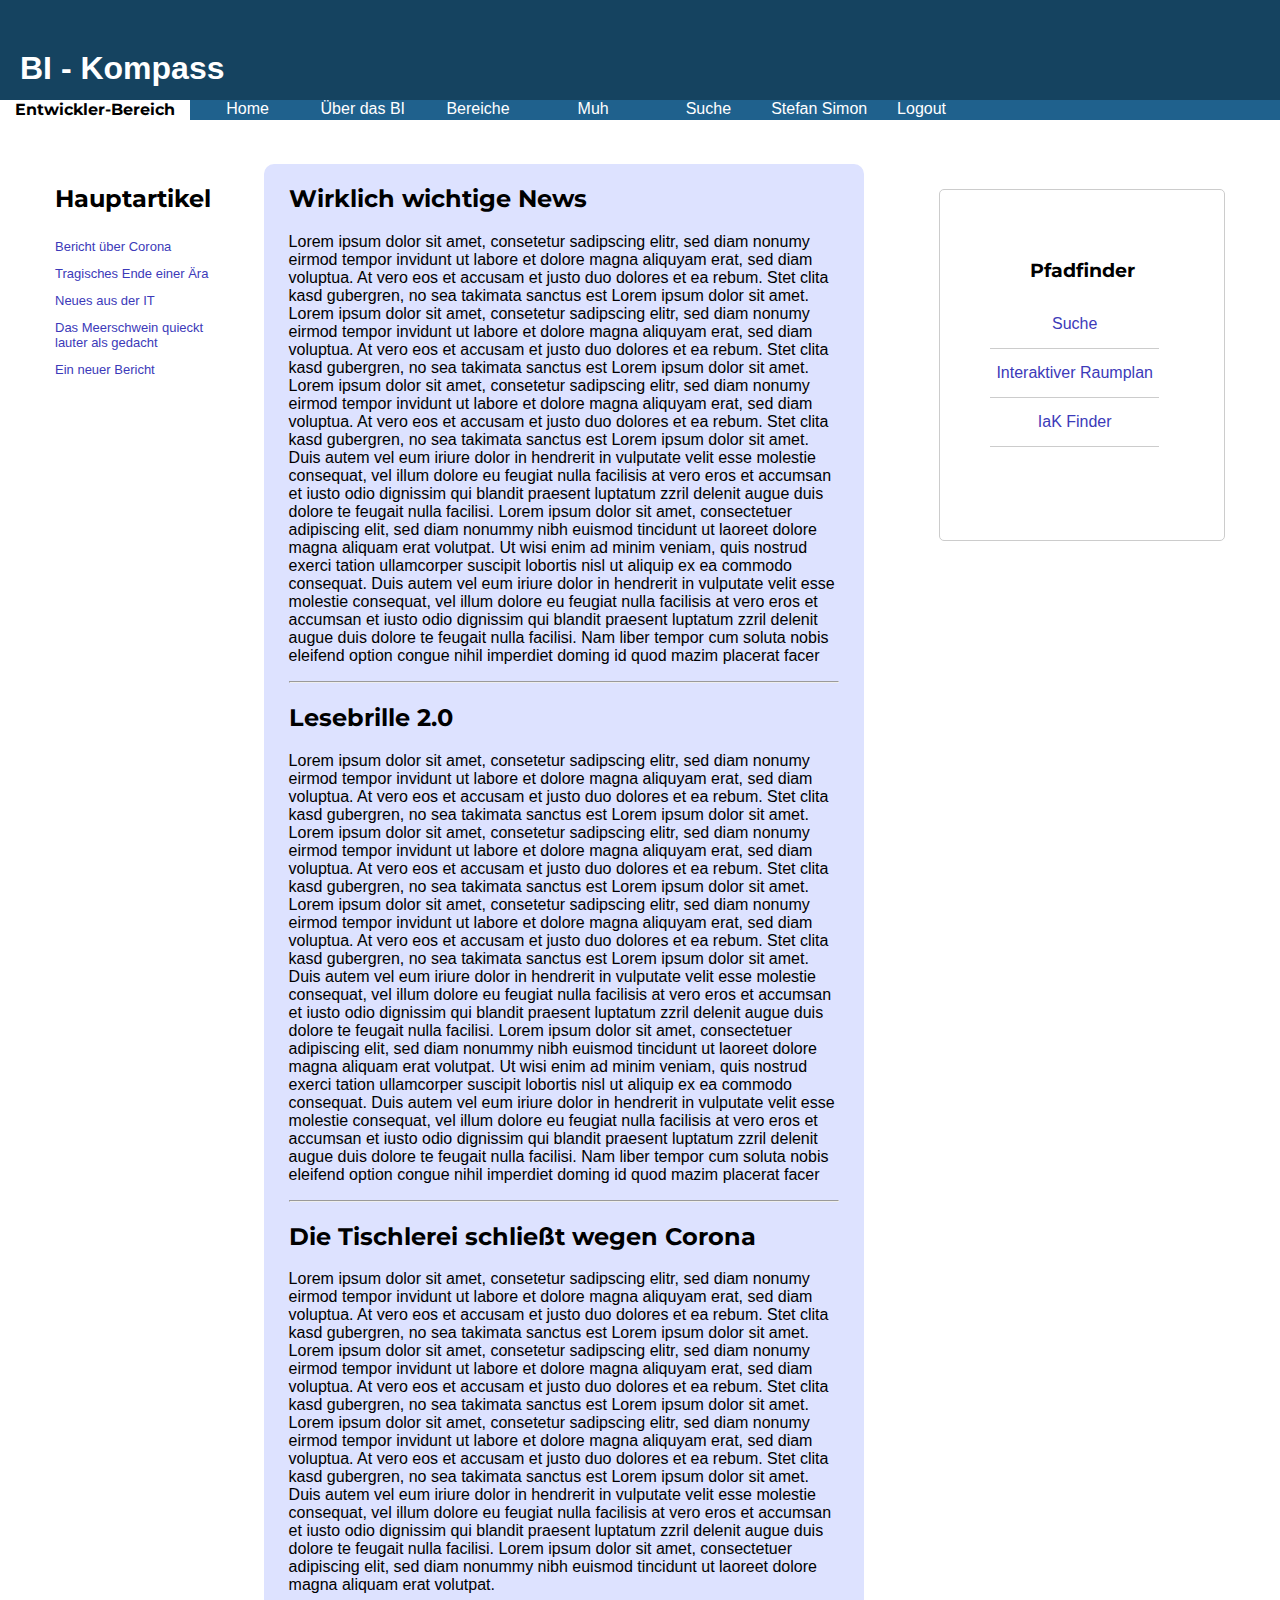
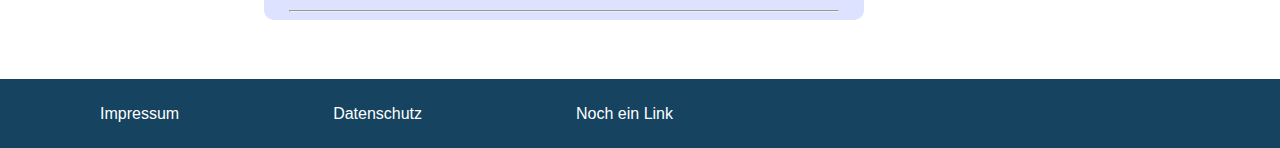
<file: index.html>
<!DOCTYPE html>
<html lang="de">
<head>
    <meta charset="UTF-8">
    <meta name="viewport" content="width=device-width, initial-scale=1.0">
    <link href="https://fonts.googleapis.com/css2?family=Montserrat:wght@300&family=Open+Sans&display=swap" rel="stylesheet">
    <link rel="stylesheet" href="style.css">
    <link rel="stylesheet" href="interior-style.css">
    <title>BI - Kompass</title>
</head>
<body>

    <div id="head">
        <a href="#">BI - Kompass</a>
    </div>
    <div id="nav">
        <div id="bi-main-menu">
            <span class="current-link">Entwickler-Bereich</span>
            <a href="#">Home</a>
            <a href="#">Über das BI</a>
            <a href="#">Bereiche</a>
            <a href="#">Muh</a>
            <a href="#">Suche</a>
        </div>
        <div id="bi-login-logout">
            <a href="#">Stefan Simon</a>
            <a href="#">Logout</a>
        </div>
        
    </div>

    <div class="container-flex">
        <div id="dev-page-links">
            <h2>Hauptartikel</h2>
            <ul class="bi-menu bi-articles">
                <li><a href="#">Bericht über Corona</a></li>
                <li><a href="#">Tragisches Ende einer Ära</a></li>
                <li><a href="#">Neues aus der IT</a></li>
                <li><a href="#">Das Meerschwein quieckt lauter als gedacht</a></li>
                <li><a href="#">Ein neuer Bericht</a></li>
            </ul>
        </div>

        <div class="content-container">
            <div class="bi-kompass-content-container">
                <h2>Wirklich wichtige News</h2>
                <p>
                    Lorem ipsum dolor sit amet, consetetur sadipscing elitr, sed diam nonumy eirmod tempor invidunt ut labore et dolore magna aliquyam erat, sed diam voluptua. At vero eos et accusam et justo duo dolores et ea rebum. Stet clita kasd gubergren, no sea takimata sanctus est Lorem ipsum dolor sit amet. Lorem ipsum dolor sit amet, consetetur sadipscing elitr, sed diam nonumy eirmod tempor invidunt ut labore et dolore magna aliquyam erat, sed diam voluptua. At vero eos et accusam et justo duo dolores et ea rebum. Stet clita kasd gubergren, no sea takimata sanctus est Lorem ipsum dolor sit amet. Lorem ipsum dolor sit amet, consetetur sadipscing elitr, sed diam nonumy eirmod tempor invidunt ut labore et dolore magna aliquyam erat, sed diam voluptua. At vero eos et accusam et justo duo dolores et ea rebum. Stet clita kasd gubergren, no sea takimata sanctus est Lorem ipsum dolor sit amet.   

Duis autem vel eum iriure dolor in hendrerit in vulputate velit esse molestie consequat, vel illum dolore eu feugiat nulla facilisis at vero eros et accumsan et iusto odio dignissim qui blandit praesent luptatum zzril delenit augue duis dolore te feugait nulla facilisi. Lorem ipsum dolor sit amet, consectetuer adipiscing elit, sed diam nonummy nibh euismod tincidunt ut laoreet dolore magna aliquam erat volutpat.   

Ut wisi enim ad minim veniam, quis nostrud exerci tation ullamcorper suscipit lobortis nisl ut aliquip ex ea commodo consequat. Duis autem vel eum iriure dolor in hendrerit in vulputate velit esse molestie consequat, vel illum dolore eu feugiat nulla facilisis at vero eros et accumsan et iusto odio dignissim qui blandit praesent luptatum zzril delenit augue duis dolore te feugait nulla facilisi.   

Nam liber tempor cum soluta nobis eleifend option congue nihil imperdiet doming id quod mazim placerat facer
                </p>
                <hr>
            </div>
            <div class="bi-kompass-content-container">
                <h2>Lesebrille 2.0</h2>
                <p>
                    Lorem ipsum dolor sit amet, consetetur sadipscing elitr, sed diam nonumy eirmod tempor invidunt ut labore et dolore magna aliquyam erat, sed diam voluptua. At vero eos et accusam et justo duo dolores et ea rebum. Stet clita kasd gubergren, no sea takimata sanctus est Lorem ipsum dolor sit amet. Lorem ipsum dolor sit amet, consetetur sadipscing elitr, sed diam nonumy eirmod tempor invidunt ut labore et dolore magna aliquyam erat, sed diam voluptua. At vero eos et accusam et justo duo dolores et ea rebum. Stet clita kasd gubergren, no sea takimata sanctus est Lorem ipsum dolor sit amet. Lorem ipsum dolor sit amet, consetetur sadipscing elitr, sed diam nonumy eirmod tempor invidunt ut labore et dolore magna aliquyam erat, sed diam voluptua. At vero eos et accusam et justo duo dolores et ea rebum. Stet clita kasd gubergren, no sea takimata sanctus est Lorem ipsum dolor sit amet.   

Duis autem vel eum iriure dolor in hendrerit in vulputate velit esse molestie consequat, vel illum dolore eu feugiat nulla facilisis at vero eros et accumsan et iusto odio dignissim qui blandit praesent luptatum zzril delenit augue duis dolore te feugait nulla facilisi. Lorem ipsum dolor sit amet, consectetuer adipiscing elit, sed diam nonummy nibh euismod tincidunt ut laoreet dolore magna aliquam erat volutpat.   

Ut wisi enim ad minim veniam, quis nostrud exerci tation ullamcorper suscipit lobortis nisl ut aliquip ex ea commodo consequat. Duis autem vel eum iriure dolor in hendrerit in vulputate velit esse molestie consequat, vel illum dolore eu feugiat nulla facilisis at vero eros et accumsan et iusto odio dignissim qui blandit praesent luptatum zzril delenit augue duis dolore te feugait nulla facilisi.   

Nam liber tempor cum soluta nobis eleifend option congue nihil imperdiet doming id quod mazim placerat facer
                </p>
                <hr>
            </div>
            <div class="bi-kompass-content-container">
                <h2>Die Tischlerei schließt wegen Corona</h2>
                <p>
                    Lorem ipsum dolor sit amet, consetetur sadipscing elitr, sed diam nonumy eirmod tempor invidunt ut labore et dolore magna aliquyam erat, sed diam voluptua. At vero eos et accusam et justo duo dolores et ea rebum. Stet clita kasd gubergren, no sea takimata sanctus est Lorem ipsum dolor sit amet. Lorem ipsum dolor sit amet, consetetur sadipscing elitr, sed diam nonumy eirmod tempor invidunt ut labore et dolore magna aliquyam erat, sed diam voluptua. At vero eos et accusam et justo duo dolores et ea rebum. Stet clita kasd gubergren, no sea takimata sanctus est Lorem ipsum dolor sit amet. Lorem ipsum dolor sit amet, consetetur sadipscing elitr, sed diam nonumy eirmod tempor invidunt ut labore et dolore magna aliquyam erat, sed diam voluptua. At vero eos et accusam et justo duo dolores et ea rebum. Stet clita kasd gubergren, no sea takimata sanctus est Lorem ipsum dolor sit amet.   

Duis autem vel eum iriure dolor in hendrerit in vulputate velit esse molestie consequat, vel illum dolore eu feugiat nulla facilisis at vero eros et accumsan et iusto odio dignissim qui blandit praesent luptatum zzril delenit augue duis dolore te feugait nulla facilisi. Lorem ipsum dolor sit amet, consectetuer adipiscing elit, sed diam nonummy nibh euismod tincidunt ut laoreet dolore magna aliquam erat volutpat.   
                </p>
                <hr>
            </div>

        </div>

        <div id="bi-app-container">
            <h3>Pfadfinder</h3>
            <ul class="bi-menu">
                <li><a href="#">Suche</a></li>
                <li><a href="#">Interaktiver Raumplan</a></li>
                <li><a href="#">IaK Finder</a></li>
            </ul>
        </div>
    
        
    </div>
    
   
    <div id="footer">
        <a href="#">Impressum</a>
        <a href="#">Datenschutz</a>
        <a href="#">Noch ein Link</a>
    </div> 
    
</body>
</html>
</file>
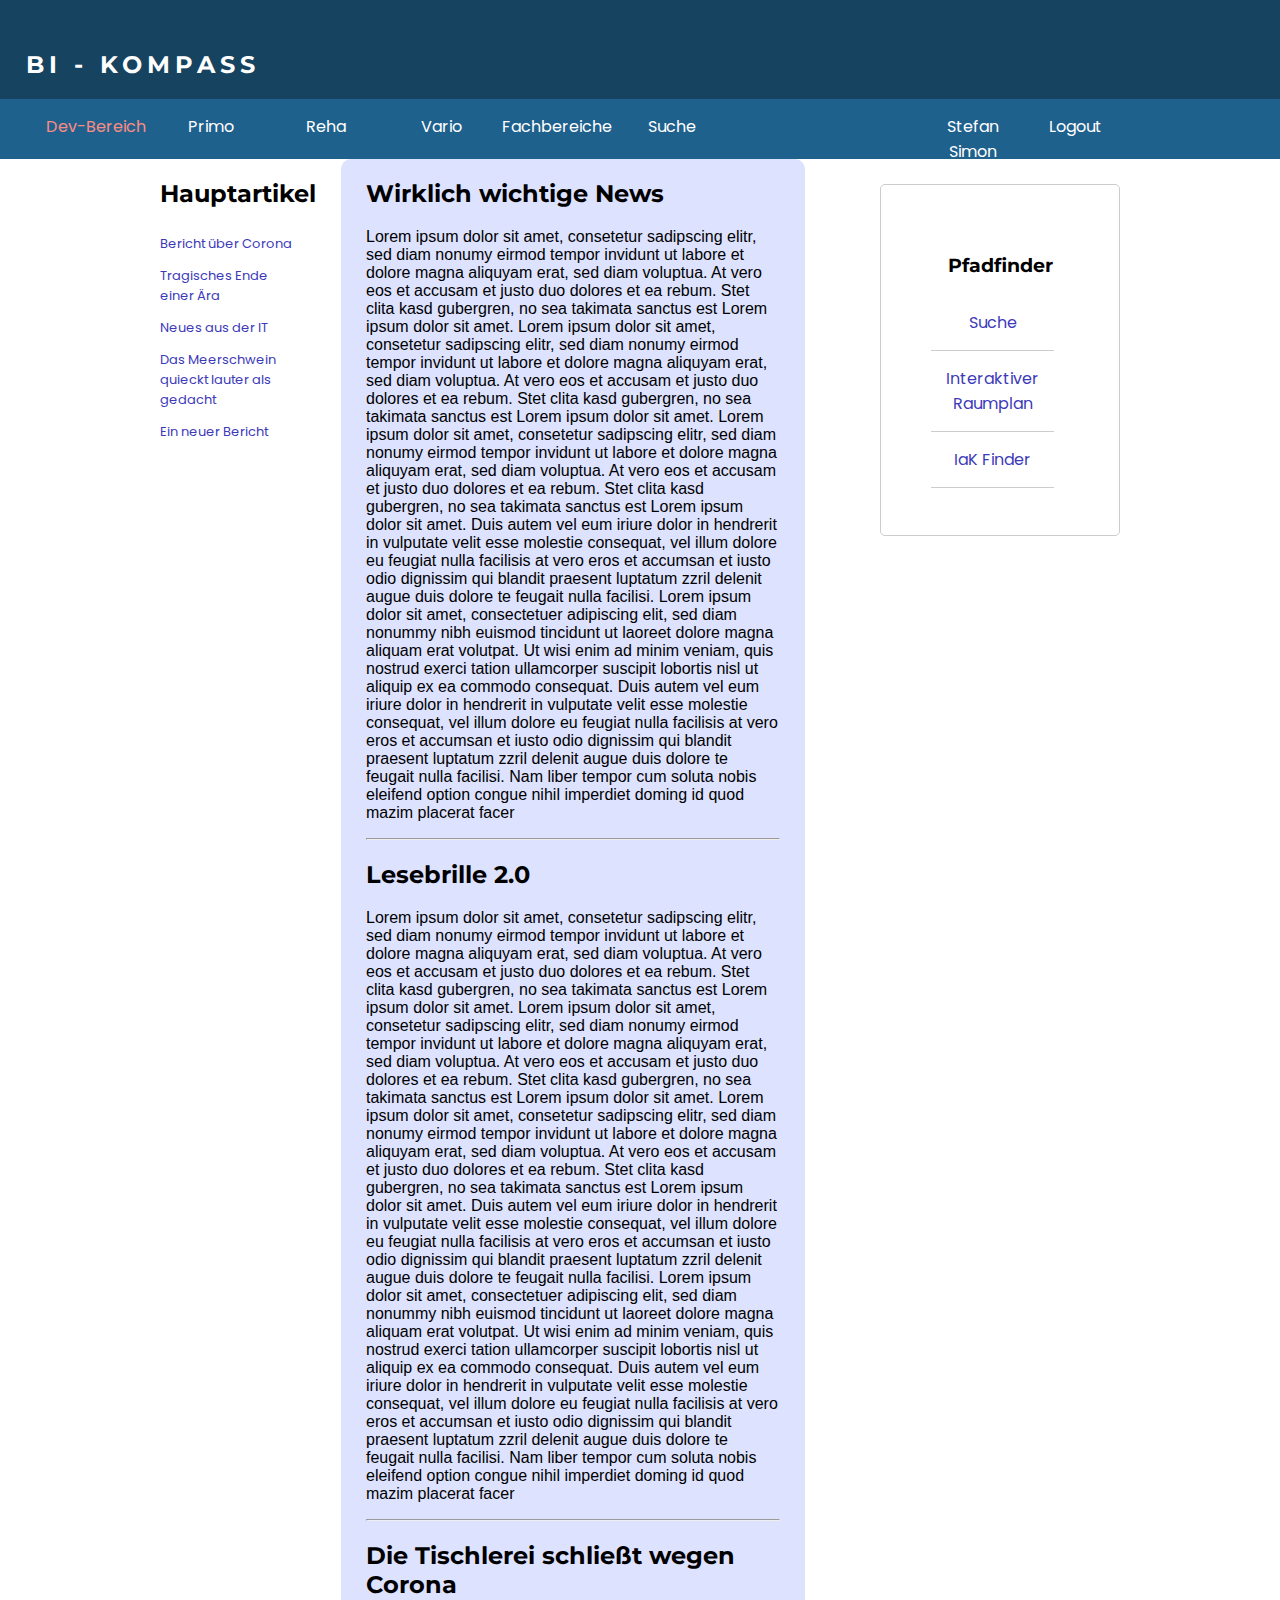
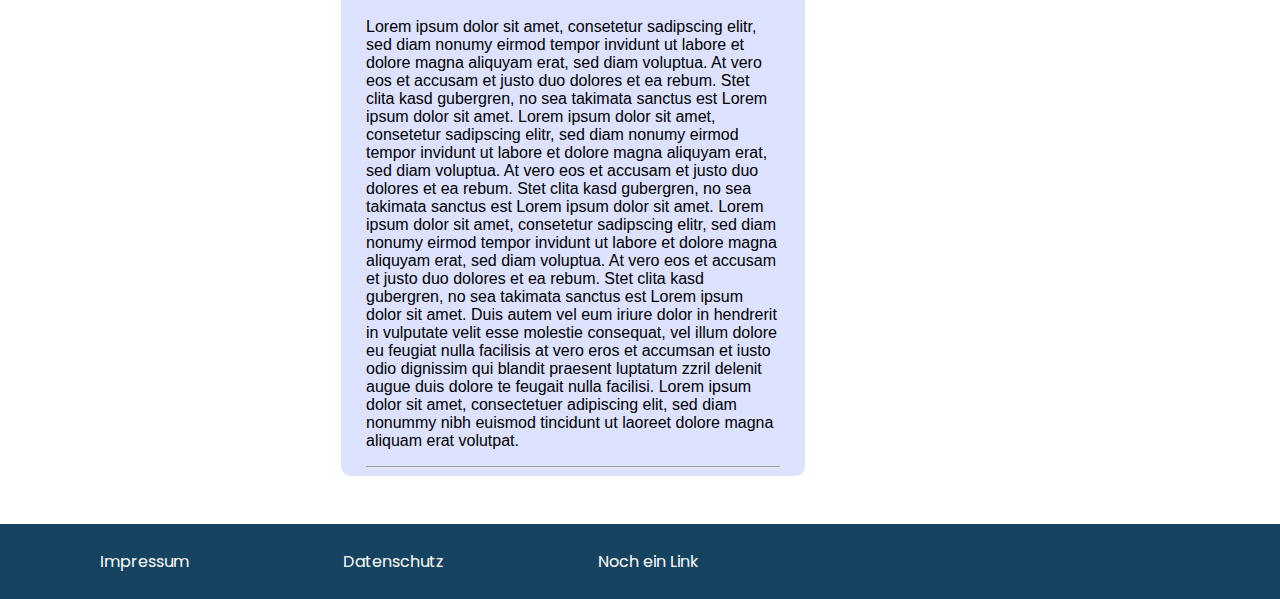
<file: april_2020/index.html>
<!DOCTYPE html>
<html lang="de">
<head>
    <meta charset="UTF-8">
    <meta name="viewport" content="width=device-width, initial-scale=1.0">
    <link href="https://fonts.googleapis.com/css2?family=Montserrat:wght@300&family=Open+Sans&display=swap" rel="stylesheet">
    <link href="https://fonts.googleapis.com/css2?family=Poppins&display=swap" rel="stylesheet">
    <link rel="stylesheet" href="style.css">
    <link rel="stylesheet" href="interior-style.css">
    <link rel="stylesheet" href="navigation.css">
    <title>BI - Kompass</title>
</head>
<body>
   <!----------------->
    <!--   HEADER    -->
    <!----------------->

    <!-- Logo, Schriftzug und Burgermenü -->
    <div id="head" class="header">
        <h2 class="bi-header"><a href="#">BI - Kompass</a></h1>
    </div>
    <div id="nav" class="nav">

        <div id="js-burger" class="burger">
            <div class="line1"></div>
            <div class="line2"></div>
            <div class="line3"></div>
        </div>
        <!-- Bereiche -->
        <div id="bi-main-menu" class="bi-main-menu menu-nav">
            <ul>
                <li><a href="#" style="color:#fb8c84">Dev-Bereich</a></li>
                <li><a href="#">Primo</a></li>
                <li><a href="#">Reha</a></li>
                <li><a href="#">Vario</a></li>
                <li><a href="#">Fachbereiche</a></li>
                <li><a href="#">Suche</a></li>
            </ul>   
        </div>
        <!-- Menü für geschützten Bereich -->
        <div id="bi-login-logout" class="bi-main-menu menu-login-logout">
            <ul>
                <li><a href="#">Stefan Simon</a></li>
                <li><a href="#">Logout</a></li>
            </ul>
        </div>
        
    </div>

    <script>
        /*
        * Toggle Nav-Bar (Bei weniger als 769px)
        *
        * Klappt Menü ein und aus, wenn man das Burgersymbol klickt/berührt
        */
        const burger = document.getElementById('js-burger');
        const burgerNav = document.getElementById('bi-main-menu');

        burger.addEventListener('click', function() {
            burgerNav.classList.toggle('menu-nav-active'); 
        }); 

    </script>
    <!----------------->
    <!-- HEADER ENDE -->
    <!----------------->

    <!-------------------->
    <!--    CONTENT     -->
    <!-------------------->

    <div class="container-flex">
        <div id="dev-page-links">
            <h2>Hauptartikel</h2>
            <ul class="bi-menu bi-articles">
                <li><a href="#">Bericht über Corona</a></li>
                <li><a href="#">Tragisches Ende einer Ära</a></li>
                <li><a href="#">Neues aus der IT</a></li>
                <li><a href="#">Das Meerschwein quieckt lauter als gedacht</a></li>
                <li><a href="#">Ein neuer Bericht</a></li>
            </ul>
        </div>

        <div class="content-container">
            <div class="bi-kompass-content-container">
                <h2>Wirklich wichtige News</h2>
                <p>
                    Lorem ipsum dolor sit amet, consetetur sadipscing elitr, sed diam nonumy eirmod tempor invidunt ut labore et dolore magna aliquyam erat, sed diam voluptua. At vero eos et accusam et justo duo dolores et ea rebum. Stet clita kasd gubergren, no sea takimata sanctus est Lorem ipsum dolor sit amet. Lorem ipsum dolor sit amet, consetetur sadipscing elitr, sed diam nonumy eirmod tempor invidunt ut labore et dolore magna aliquyam erat, sed diam voluptua. At vero eos et accusam et justo duo dolores et ea rebum. Stet clita kasd gubergren, no sea takimata sanctus est Lorem ipsum dolor sit amet. Lorem ipsum dolor sit amet, consetetur sadipscing elitr, sed diam nonumy eirmod tempor invidunt ut labore et dolore magna aliquyam erat, sed diam voluptua. At vero eos et accusam et justo duo dolores et ea rebum. Stet clita kasd gubergren, no sea takimata sanctus est Lorem ipsum dolor sit amet.   

Duis autem vel eum iriure dolor in hendrerit in vulputate velit esse molestie consequat, vel illum dolore eu feugiat nulla facilisis at vero eros et accumsan et iusto odio dignissim qui blandit praesent luptatum zzril delenit augue duis dolore te feugait nulla facilisi. Lorem ipsum dolor sit amet, consectetuer adipiscing elit, sed diam nonummy nibh euismod tincidunt ut laoreet dolore magna aliquam erat volutpat.   

Ut wisi enim ad minim veniam, quis nostrud exerci tation ullamcorper suscipit lobortis nisl ut aliquip ex ea commodo consequat. Duis autem vel eum iriure dolor in hendrerit in vulputate velit esse molestie consequat, vel illum dolore eu feugiat nulla facilisis at vero eros et accumsan et iusto odio dignissim qui blandit praesent luptatum zzril delenit augue duis dolore te feugait nulla facilisi.   

Nam liber tempor cum soluta nobis eleifend option congue nihil imperdiet doming id quod mazim placerat facer
                </p>
                <hr>
            </div>
            <div class="bi-kompass-content-container">
                <h2>Lesebrille 2.0</h2>
                <p>
                    Lorem ipsum dolor sit amet, consetetur sadipscing elitr, sed diam nonumy eirmod tempor invidunt ut labore et dolore magna aliquyam erat, sed diam voluptua. At vero eos et accusam et justo duo dolores et ea rebum. Stet clita kasd gubergren, no sea takimata sanctus est Lorem ipsum dolor sit amet. Lorem ipsum dolor sit amet, consetetur sadipscing elitr, sed diam nonumy eirmod tempor invidunt ut labore et dolore magna aliquyam erat, sed diam voluptua. At vero eos et accusam et justo duo dolores et ea rebum. Stet clita kasd gubergren, no sea takimata sanctus est Lorem ipsum dolor sit amet. Lorem ipsum dolor sit amet, consetetur sadipscing elitr, sed diam nonumy eirmod tempor invidunt ut labore et dolore magna aliquyam erat, sed diam voluptua. At vero eos et accusam et justo duo dolores et ea rebum. Stet clita kasd gubergren, no sea takimata sanctus est Lorem ipsum dolor sit amet.   

Duis autem vel eum iriure dolor in hendrerit in vulputate velit esse molestie consequat, vel illum dolore eu feugiat nulla facilisis at vero eros et accumsan et iusto odio dignissim qui blandit praesent luptatum zzril delenit augue duis dolore te feugait nulla facilisi. Lorem ipsum dolor sit amet, consectetuer adipiscing elit, sed diam nonummy nibh euismod tincidunt ut laoreet dolore magna aliquam erat volutpat.   

Ut wisi enim ad minim veniam, quis nostrud exerci tation ullamcorper suscipit lobortis nisl ut aliquip ex ea commodo consequat. Duis autem vel eum iriure dolor in hendrerit in vulputate velit esse molestie consequat, vel illum dolore eu feugiat nulla facilisis at vero eros et accumsan et iusto odio dignissim qui blandit praesent luptatum zzril delenit augue duis dolore te feugait nulla facilisi.   

Nam liber tempor cum soluta nobis eleifend option congue nihil imperdiet doming id quod mazim placerat facer
                </p>
                <hr>
            </div>
            <div class="bi-kompass-content-container">
                <h2>Die Tischlerei schließt wegen Corona</h2>
                <p>
                    Lorem ipsum dolor sit amet, consetetur sadipscing elitr, sed diam nonumy eirmod tempor invidunt ut labore et dolore magna aliquyam erat, sed diam voluptua. At vero eos et accusam et justo duo dolores et ea rebum. Stet clita kasd gubergren, no sea takimata sanctus est Lorem ipsum dolor sit amet. Lorem ipsum dolor sit amet, consetetur sadipscing elitr, sed diam nonumy eirmod tempor invidunt ut labore et dolore magna aliquyam erat, sed diam voluptua. At vero eos et accusam et justo duo dolores et ea rebum. Stet clita kasd gubergren, no sea takimata sanctus est Lorem ipsum dolor sit amet. Lorem ipsum dolor sit amet, consetetur sadipscing elitr, sed diam nonumy eirmod tempor invidunt ut labore et dolore magna aliquyam erat, sed diam voluptua. At vero eos et accusam et justo duo dolores et ea rebum. Stet clita kasd gubergren, no sea takimata sanctus est Lorem ipsum dolor sit amet.   

Duis autem vel eum iriure dolor in hendrerit in vulputate velit esse molestie consequat, vel illum dolore eu feugiat nulla facilisis at vero eros et accumsan et iusto odio dignissim qui blandit praesent luptatum zzril delenit augue duis dolore te feugait nulla facilisi. Lorem ipsum dolor sit amet, consectetuer adipiscing elit, sed diam nonummy nibh euismod tincidunt ut laoreet dolore magna aliquam erat volutpat.   
                </p>
                <hr>
            </div>

        </div>

        <div id="bi-app-container">
            <h3>Pfadfinder</h3>
            <ul class="bi-menu">
                <li><a href="#">Suche</a></li>
                <li><a href="#">Interaktiver Raumplan</a></li>
                <li><a href="#">IaK Finder</a></li>
            </ul>
        </div>  
    </div>
    <!-------------------->
    <!--  CONTENT ENDE  -->
    <!-------------------->
    
   
    <!-------------------->
    <!--    FOOTER      -->
    <!-------------------->
    <div id="footer">
        <a href="#">Impressum</a>
        <a href="#">Datenschutz</a>
        <a href="#">Noch ein Link</a>
    </div>
    <!-------------------->
    <!--  FOOTER ENDE   -->
    <!--------------------> 
    
</body>
</html>
</file>
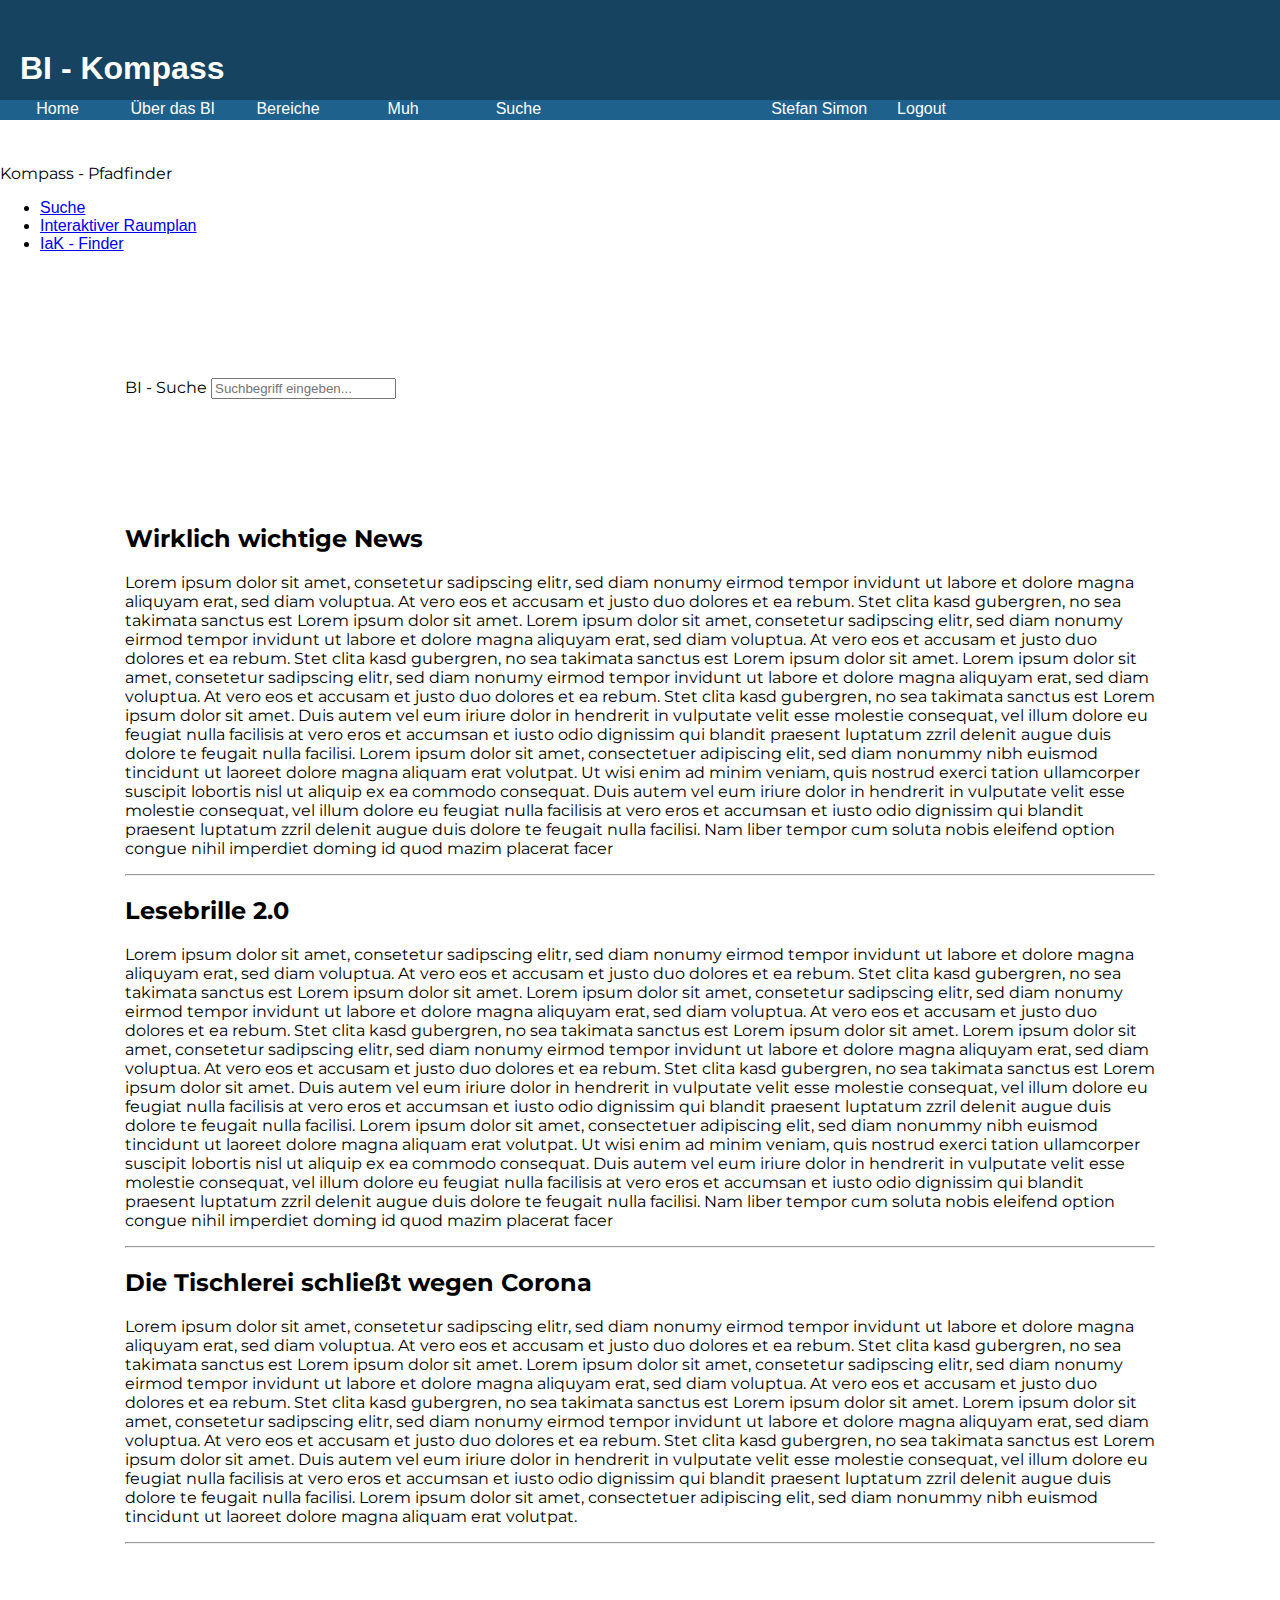
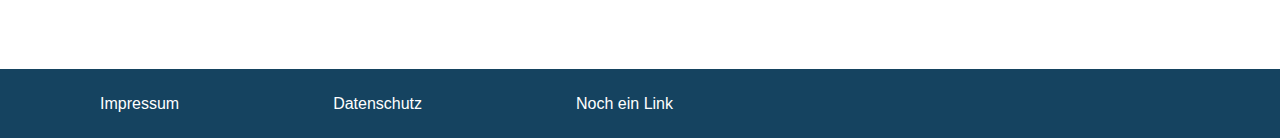
<file: index-alt.html>
<!DOCTYPE html>
<html lang="de">
<head>
    <meta charset="UTF-8">
    <meta name="viewport" content="width=device-width, initial-scale=1.0">
    <link href="https://fonts.googleapis.com/css2?family=Montserrat:wght@300&family=Open+Sans&display=swap" rel="stylesheet">
    <link rel="stylesheet" href="style.css">
    <link rel="stylesheet" href="interior-style.css">

    <title>BI - Kompass (Skelett)</title>
    
</head>
<body>
    <div id="wrapper">
        <!--header -->
        <div id="head">
            <a href="#">BI - Kompass</a>
        </div>
        <div id="nav">
            <div id="bi-main-menu"><a href="#">Home</a>
                <a href="#">Über das BI</a>
                <a href="#">Bereiche</a>
                <a href="#">Muh</a>
                <a href="#">Suche</a>
            </div>
            <div id="bi-login-logout">
                <a href="#">Stefan Simon</a>
                <a href="#">Logout</a>
            </div>
            
        </div>
        <!-- BI Apps -->
        <div id="nav-bar-right">
            <div id="nav-bar-right-header">Kompass - Pfadfinder</div>
            <div id="nav-bar-right-content">
                <ul>
                    <li class="nav-bar-right-content-element"><a href=#>Suche</a></li>
                    <li class="nav-bar-right-content-element"><a href="#">Interaktiver Raumplan</a></li>
                    <li class="nav-bar-right-content-element"><a href="#">IaK - Finder</a></li>
                </ul>
                <!--
                <div class="nav-bar-right-content-element">Suche</div>
                <div class="nav-bar-right-content-element">Interaktiver Raumplan</div>
                <div class="nav-bar-right-content-element">IaK-Finder</div>
                -->
            </div>
        </div>
        <!-- Suchleiste-->
        <div id="search-wrapper" class="container">
            <div id="search-bar">
                <label>BI - Suche</label>
                <input type="text" name="sstring" placeholder="Suchbegriff eingeben...">
            </div>
        </div>
        <!-- Inhalt-->
        <div id="content-wrapper" class="container">
            <div class="bi-kompass-content-container">
                <h2>Wirklich wichtige News</h2>
                <p>
                    Lorem ipsum dolor sit amet, consetetur sadipscing elitr, sed diam nonumy eirmod tempor invidunt ut labore et dolore magna aliquyam erat, sed diam voluptua. At vero eos et accusam et justo duo dolores et ea rebum. Stet clita kasd gubergren, no sea takimata sanctus est Lorem ipsum dolor sit amet. Lorem ipsum dolor sit amet, consetetur sadipscing elitr, sed diam nonumy eirmod tempor invidunt ut labore et dolore magna aliquyam erat, sed diam voluptua. At vero eos et accusam et justo duo dolores et ea rebum. Stet clita kasd gubergren, no sea takimata sanctus est Lorem ipsum dolor sit amet. Lorem ipsum dolor sit amet, consetetur sadipscing elitr, sed diam nonumy eirmod tempor invidunt ut labore et dolore magna aliquyam erat, sed diam voluptua. At vero eos et accusam et justo duo dolores et ea rebum. Stet clita kasd gubergren, no sea takimata sanctus est Lorem ipsum dolor sit amet.   

Duis autem vel eum iriure dolor in hendrerit in vulputate velit esse molestie consequat, vel illum dolore eu feugiat nulla facilisis at vero eros et accumsan et iusto odio dignissim qui blandit praesent luptatum zzril delenit augue duis dolore te feugait nulla facilisi. Lorem ipsum dolor sit amet, consectetuer adipiscing elit, sed diam nonummy nibh euismod tincidunt ut laoreet dolore magna aliquam erat volutpat.   

Ut wisi enim ad minim veniam, quis nostrud exerci tation ullamcorper suscipit lobortis nisl ut aliquip ex ea commodo consequat. Duis autem vel eum iriure dolor in hendrerit in vulputate velit esse molestie consequat, vel illum dolore eu feugiat nulla facilisis at vero eros et accumsan et iusto odio dignissim qui blandit praesent luptatum zzril delenit augue duis dolore te feugait nulla facilisi.   

Nam liber tempor cum soluta nobis eleifend option congue nihil imperdiet doming id quod mazim placerat facer
                </p>
                <hr>
            </div>
            <div class="bi-kompass-content-container">
                <h2>Lesebrille 2.0</h2>
                <p>
                    Lorem ipsum dolor sit amet, consetetur sadipscing elitr, sed diam nonumy eirmod tempor invidunt ut labore et dolore magna aliquyam erat, sed diam voluptua. At vero eos et accusam et justo duo dolores et ea rebum. Stet clita kasd gubergren, no sea takimata sanctus est Lorem ipsum dolor sit amet. Lorem ipsum dolor sit amet, consetetur sadipscing elitr, sed diam nonumy eirmod tempor invidunt ut labore et dolore magna aliquyam erat, sed diam voluptua. At vero eos et accusam et justo duo dolores et ea rebum. Stet clita kasd gubergren, no sea takimata sanctus est Lorem ipsum dolor sit amet. Lorem ipsum dolor sit amet, consetetur sadipscing elitr, sed diam nonumy eirmod tempor invidunt ut labore et dolore magna aliquyam erat, sed diam voluptua. At vero eos et accusam et justo duo dolores et ea rebum. Stet clita kasd gubergren, no sea takimata sanctus est Lorem ipsum dolor sit amet.   

Duis autem vel eum iriure dolor in hendrerit in vulputate velit esse molestie consequat, vel illum dolore eu feugiat nulla facilisis at vero eros et accumsan et iusto odio dignissim qui blandit praesent luptatum zzril delenit augue duis dolore te feugait nulla facilisi. Lorem ipsum dolor sit amet, consectetuer adipiscing elit, sed diam nonummy nibh euismod tincidunt ut laoreet dolore magna aliquam erat volutpat.   

Ut wisi enim ad minim veniam, quis nostrud exerci tation ullamcorper suscipit lobortis nisl ut aliquip ex ea commodo consequat. Duis autem vel eum iriure dolor in hendrerit in vulputate velit esse molestie consequat, vel illum dolore eu feugiat nulla facilisis at vero eros et accumsan et iusto odio dignissim qui blandit praesent luptatum zzril delenit augue duis dolore te feugait nulla facilisi.   

Nam liber tempor cum soluta nobis eleifend option congue nihil imperdiet doming id quod mazim placerat facer
                </p>
                <hr>
            </div>
            <div class="bi-kompass-content-container">
                <h2>Die Tischlerei schließt wegen Corona</h2>
                <p>
                    Lorem ipsum dolor sit amet, consetetur sadipscing elitr, sed diam nonumy eirmod tempor invidunt ut labore et dolore magna aliquyam erat, sed diam voluptua. At vero eos et accusam et justo duo dolores et ea rebum. Stet clita kasd gubergren, no sea takimata sanctus est Lorem ipsum dolor sit amet. Lorem ipsum dolor sit amet, consetetur sadipscing elitr, sed diam nonumy eirmod tempor invidunt ut labore et dolore magna aliquyam erat, sed diam voluptua. At vero eos et accusam et justo duo dolores et ea rebum. Stet clita kasd gubergren, no sea takimata sanctus est Lorem ipsum dolor sit amet. Lorem ipsum dolor sit amet, consetetur sadipscing elitr, sed diam nonumy eirmod tempor invidunt ut labore et dolore magna aliquyam erat, sed diam voluptua. At vero eos et accusam et justo duo dolores et ea rebum. Stet clita kasd gubergren, no sea takimata sanctus est Lorem ipsum dolor sit amet.   

Duis autem vel eum iriure dolor in hendrerit in vulputate velit esse molestie consequat, vel illum dolore eu feugiat nulla facilisis at vero eros et accumsan et iusto odio dignissim qui blandit praesent luptatum zzril delenit augue duis dolore te feugait nulla facilisi. Lorem ipsum dolor sit amet, consectetuer adipiscing elit, sed diam nonummy nibh euismod tincidunt ut laoreet dolore magna aliquam erat volutpat.   
                </p>
                <hr>
            </div>
        </div>
        <div id="footer">
            <a href="#">Impressum</a>
            <a href="#">Datenschutz</a>
            <a href="#">Noch ein Link</a>
        </div>
    </div>

    
    

</body>
</html>
</file>
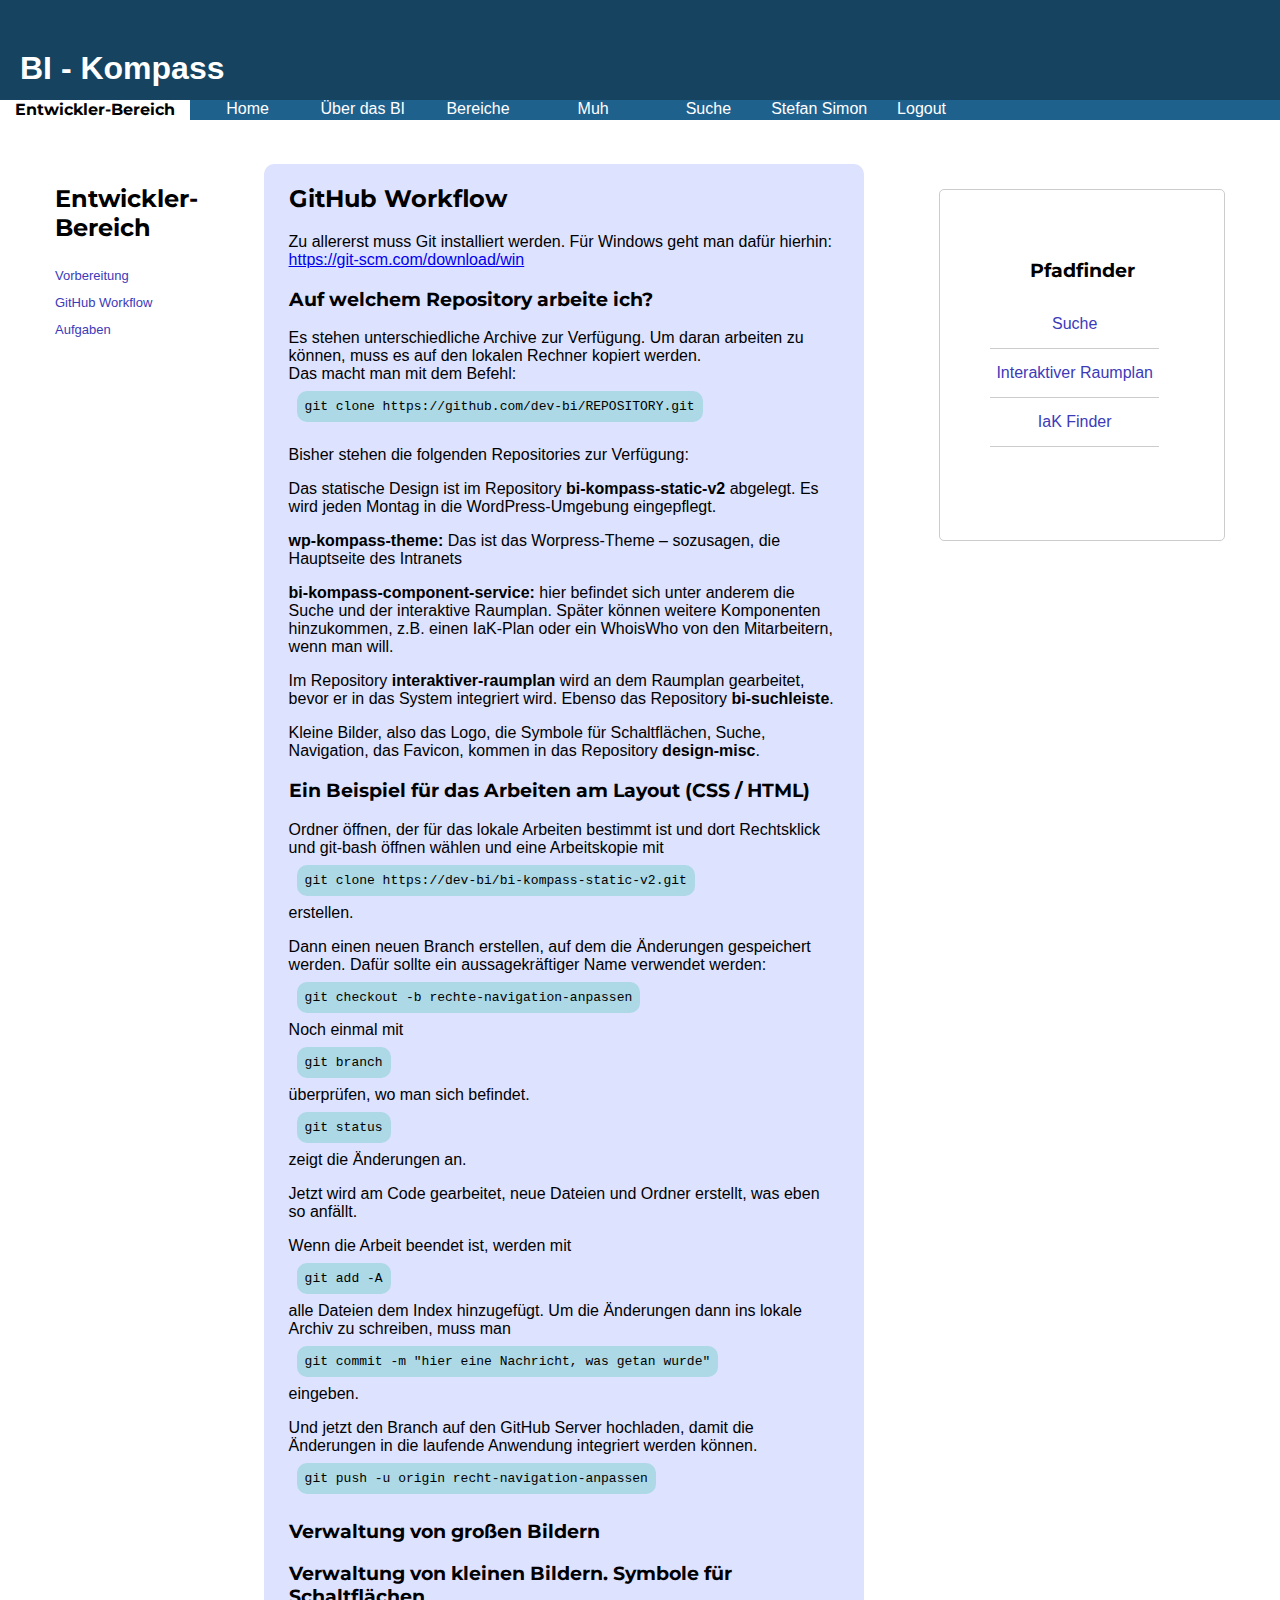
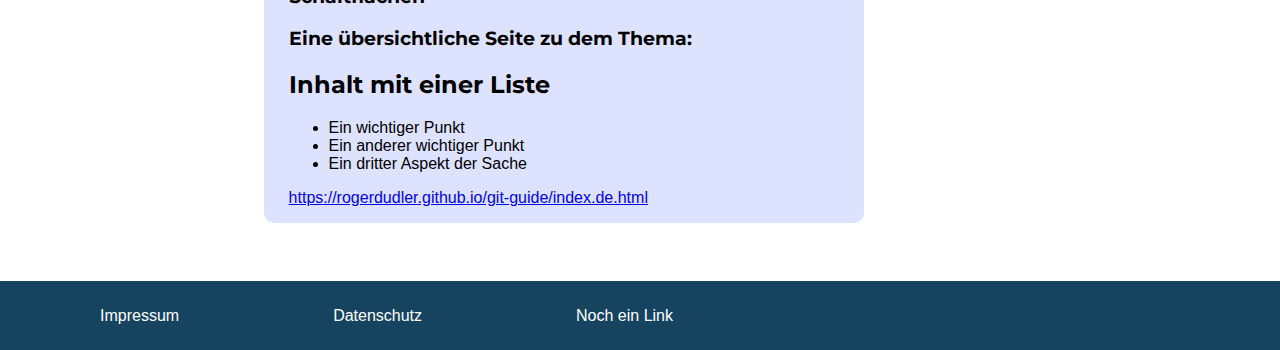
<file: interiorpage.html>
<!DOCTYPE html>
<html lang="en">
<head>
    <meta charset="UTF-8">
    <meta name="viewport" content="width=device-width, initial-scale=1.0">
    <link href="https://fonts.googleapis.com/css2?family=Montserrat:wght@300&family=Open+Sans&display=swap" rel="stylesheet">
    
    <link rel="stylesheet" href="style.css">
    <link rel="stylesheet" href="interior-style.css">
    <title>Entwickler-Bereich</title>
</head>
<body>
    <div id="head">
        <a href="#">BI - Kompass</a>
    </div>
    <div id="nav">
        <div id="bi-main-menu">
            <span class="current-link">Entwickler-Bereich</span>
            <a href="#">Home</a>
            <a href="#">Über das BI</a>
            <a href="#">Bereiche</a>
            <a href="#">Muh</a>
            <a href="#">Suche</a>
        </div>
        <div id="bi-login-logout">
            <a href="#">Stefan Simon</a>
            <a href="#">Logout</a>
        </div>
        
    </div>

    <div class="container-flex">
        <div id="dev-page-links">
            <h2>Entwickler-Bereich</h2>
            <ul class="bi-menu bi-articles">
                <li><a href="#">Vorbereitung</a></li>
                <li><a href="#">GitHub Workflow</a></li>
                <li><a href="#">Aufgaben</a></li>
            </ul>
        </div>

        <div class="content-container">
            <div class="bi-kompass-content-container">
                <p><h2>GitHub Workflow</h2>
                    <p>Zu allererst muss Git installiert werden. Für Windows geht man dafür hierhin:<br /><a href="https://git-scm.com/download/win">https://git-scm.com/download/win</a></p>
                    <h3>Auf welchem Repository arbeite ich?</h3>
                    <p class="has-text-align-left">Es stehen unterschiedliche Archive zur Verfügung. Um daran arbeiten zu können, muss es auf den lokalen Rechner kopiert werden.<br />Das macht man mit dem Befehl:<br /><code>git clone https://github.com/dev-bi/REPOSITORY.git</code></p>
                    <p>Bisher stehen die folgenden Repositories zur Verfügung:</p>
                    <p>Das statische Design ist im Repository <strong>bi-kompass-static-v2 </strong>abgelegt. Es wird jeden Montag in die WordPress-Umgebung eingepflegt.</p>
                    <p><strong>wp-kompass-theme:</strong> Das ist das Worpress-Theme – sozusagen, die Hauptseite des Intranets</p>
                    <p><strong>bi-kompass-component-service:</strong> hier befindet sich unter anderem die Suche und der interaktive Raumplan. Später können weitere Komponenten hinzukommen, z.B. einen IaK-Plan oder ein WhoisWho von den Mitarbeitern, wenn man will.</p>
                    <p>Im Repository <strong>interaktiver-raumplan</strong> wird an dem Raumplan gearbeitet, bevor er in das System integriert wird. Ebenso das Repository <strong>bi-suchleiste</strong>.</p>
                    <p>Kleine Bilder, also das Logo, die Symbole für Schaltflächen, Suche, Navigation, das Favicon, kommen in das Repository <strong>design-misc</strong>.</p>
                    <h3>Ein Beispiel für das Arbeiten am Layout (CSS / HTML)</h3>
                    <p>Ordner öffnen, der für das lokale Arbeiten bestimmt ist und dort Rechtsklick und git-bash öffnen wählen und eine Arbeitskopie mit<br /><code>git clone https://dev-bi/bi-kompass-static-v2.git</code><br />erstellen.</p>
                    <p>Dann einen neuen Branch erstellen, auf dem die Änderungen gespeichert werden. Dafür sollte ein aussagekräftiger Name verwendet werden:<br /><code>git checkout -b rechte-navigation-anpassen</code><br />Noch einmal mit<br /><code>git branch</code><br />überprüfen, wo man sich befindet.<br /><code>git status</code><br />zeigt die Änderungen an.</p>
                    <p>Jetzt wird am Code gearbeitet, neue Dateien und Ordner erstellt, was eben so anfällt.</p>
                    <p>Wenn die Arbeit beendet ist, werden mit<br /><code>git add -A</code><br />alle Dateien dem Index hinzugefügt. Um die Änderungen dann ins lokale Archiv zu schreiben, muss man<br /><code>git commit -m "hier eine Nachricht, was getan wurde"</code><br />eingeben.</p>
                    <p>Und jetzt den Branch auf den GitHub Server hochladen, damit die Änderungen in die laufende Anwendung integriert werden können.<br /><code>git push -u origin recht-navigation-anpassen</code></p>
                    <p> </p>
                    <h3>Verwaltung von großen Bildern</h3>
                    <h3>Verwaltung von kleinen Bildern. Symbole für Schaltflächen</h3>
                    <p> </p>
                    
                    <h3>Eine übersichtliche Seite zu dem Thema:</h3>
            </div>

            <div class="bi-kompass-content-container">
                <h2>Inhalt mit einer Liste</h2>
                <ul>
                    <li>Ein wichtiger Punkt</li>
                    <li>Ein anderer wichtiger Punkt</li>
                    <li>Ein dritter Aspekt der Sache</li>
                </ul>
            </div>
            
            
            
            
            <p><a href="https://rogerdudler.github.io/git-guide/index.de.html">https://rogerdudler.github.io/git-guide/index.de.html</a></p>
            </p>
        </div>

        <div id="bi-app-container">
            <h3>Pfadfinder</h3>
            <ul class="bi-menu">
                <li><a href="#">Suche</a></li>
                <li><a href="#">Interaktiver Raumplan</a></li>
                <li><a href="#">IaK Finder</a></li>
            </ul>
        </div>
    
        
    </div>
    
   
    <div id="footer">
        <a href="#">Impressum</a>
        <a href="#">Datenschutz</a>
        <a href="#">Noch ein Link</a>
    </div> 
</body>
</html>
</file>
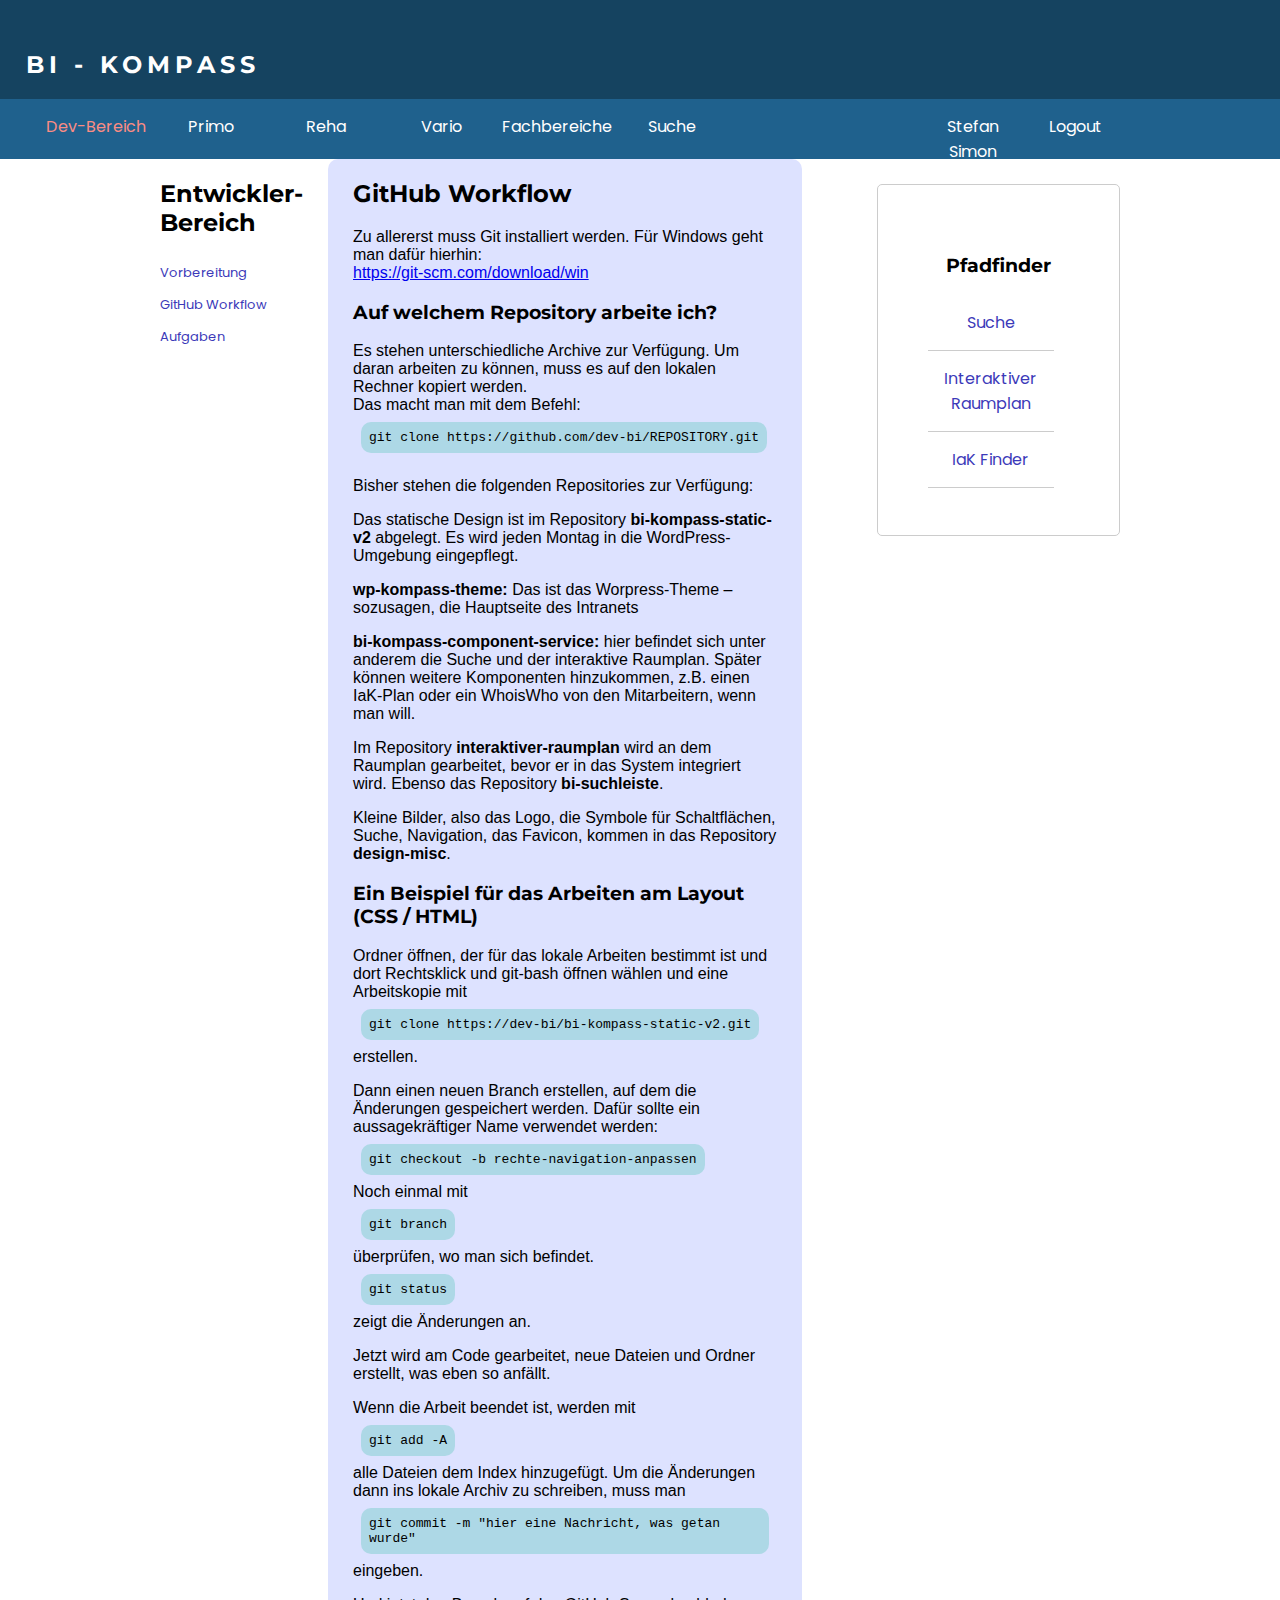
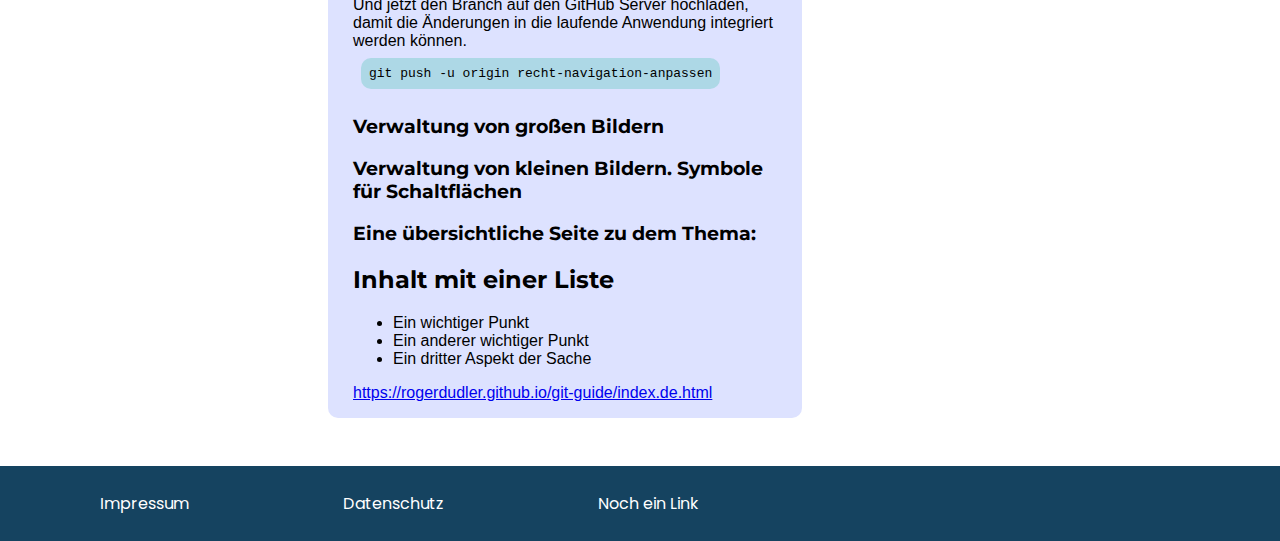
<file: april_2020/interiorpage.html>
<!DOCTYPE html>
<html lang="en">
<head>
    <meta charset="UTF-8">
    <meta name="viewport" content="width=device-width, initial-scale=1.0">
    <link href="https://fonts.googleapis.com/css2?family=Montserrat:wght@300&family=Open+Sans&display=swap" rel="stylesheet">
    <link href="https://fonts.googleapis.com/css2?family=Poppins&display=swap" rel="stylesheet">

    <link rel="stylesheet" href="style.css">
    <link rel="stylesheet" href="navigation.css">
    <link rel="stylesheet" href="interior-style.css">
    <title>Entwickler-Bereich</title>
</head>
<body>

    <!----------------->
    <!--   HEADER    -->
    <!----------------->

    <!-- Logo, Schriftzug und Burgermenü -->
    <div id="head" class="header">
        <h2 class="bi-header"><a href="#">BI - Kompass</a></h1>
    </div>
    <div id="nav" class="nav">

        <div id="js-burger" class="burger">
            <div class="line1"></div>
            <div class="line2"></div>
            <div class="line3"></div>
        </div>
        <!-- Bereiche -->
        <div id="bi-main-menu" class="bi-main-menu menu-nav">
            <ul>
                <li><a href="#" style="color:#fb8c84">Dev-Bereich</a></li>
                <li><a href="#">Primo</a></li>
                <li><a href="#">Reha</a></li>
                <li><a href="#">Vario</a></li>
                <li><a href="#">Fachbereiche</a></li>
                <li><a href="#">Suche</a></li>
            </ul>   
        </div>
        <!-- Menü für geschützten Bereich -->
        <div id="bi-login-logout" class="bi-main-menu menu-login-logout">
            <ul>
                <li><a href="#">Stefan Simon</a></li>
                <li><a href="#">Logout</a></li>
            </ul>
        </div>
        
    </div>

    <script>
        /*
        * Toggle Nav-Bar (Bei weniger als 769px)
        *
        * Klappt Menü ein und aus, wenn man das Burgersymbol klickt/berührt
        */
        const burger = document.getElementById('js-burger');
        const burgerNav = document.getElementById('bi-main-menu');

        burger.addEventListener('click', function() {
            burgerNav.classList.toggle('menu-nav-active'); 
        }); 

    </script>
    <!----------------->
    <!-- HEADER ENDE -->
    <!----------------->


    <!-------------------->
    <!--    CONTENT     -->
    <!-------------------->
    
    <div class="container-flex">
        <div id="dev-page-links">
            <h2>Entwickler-Bereich</h2>
            <ul class="bi-menu bi-articles">
                <li><a href="#">Vorbereitung</a></li>
                <li><a href="#">GitHub Workflow</a></li>
                <li><a href="#">Aufgaben</a></li>
            </ul>
        </div>

        <div class="content-container">
            <div class="bi-kompass-content-container">
                <p><h2>GitHub Workflow</h2>
                    <p>Zu allererst muss Git installiert werden. Für Windows geht man dafür hierhin:<br /><a href="https://git-scm.com/download/win">https://git-scm.com/download/win</a></p>
                    <h3>Auf welchem Repository arbeite ich?</h3>
                    <p class="has-text-align-left">Es stehen unterschiedliche Archive zur Verfügung. Um daran arbeiten zu können, muss es auf den lokalen Rechner kopiert werden.<br />Das macht man mit dem Befehl:<br /><code>git clone https://github.com/dev-bi/REPOSITORY.git</code></p>
                    <p>Bisher stehen die folgenden Repositories zur Verfügung:</p>
                    <p>Das statische Design ist im Repository <strong>bi-kompass-static-v2 </strong>abgelegt. Es wird jeden Montag in die WordPress-Umgebung eingepflegt.</p>
                    <p><strong>wp-kompass-theme:</strong> Das ist das Worpress-Theme – sozusagen, die Hauptseite des Intranets</p>
                    <p><strong>bi-kompass-component-service:</strong> hier befindet sich unter anderem die Suche und der interaktive Raumplan. Später können weitere Komponenten hinzukommen, z.B. einen IaK-Plan oder ein WhoisWho von den Mitarbeitern, wenn man will.</p>
                    <p>Im Repository <strong>interaktiver-raumplan</strong> wird an dem Raumplan gearbeitet, bevor er in das System integriert wird. Ebenso das Repository <strong>bi-suchleiste</strong>.</p>
                    <p>Kleine Bilder, also das Logo, die Symbole für Schaltflächen, Suche, Navigation, das Favicon, kommen in das Repository <strong>design-misc</strong>.</p>
                    <h3>Ein Beispiel für das Arbeiten am Layout (CSS / HTML)</h3>
                    <p>Ordner öffnen, der für das lokale Arbeiten bestimmt ist und dort Rechtsklick und git-bash öffnen wählen und eine Arbeitskopie mit<br /><code>git clone https://dev-bi/bi-kompass-static-v2.git</code><br />erstellen.</p>
                    <p>Dann einen neuen Branch erstellen, auf dem die Änderungen gespeichert werden. Dafür sollte ein aussagekräftiger Name verwendet werden:<br /><code>git checkout -b rechte-navigation-anpassen</code><br />Noch einmal mit<br /><code>git branch</code><br />überprüfen, wo man sich befindet.<br /><code>git status</code><br />zeigt die Änderungen an.</p>
                    <p>Jetzt wird am Code gearbeitet, neue Dateien und Ordner erstellt, was eben so anfällt.</p>
                    <p>Wenn die Arbeit beendet ist, werden mit<br /><code>git add -A</code><br />alle Dateien dem Index hinzugefügt. Um die Änderungen dann ins lokale Archiv zu schreiben, muss man<br /><code>git commit -m "hier eine Nachricht, was getan wurde"</code><br />eingeben.</p>
                    <p>Und jetzt den Branch auf den GitHub Server hochladen, damit die Änderungen in die laufende Anwendung integriert werden können.<br /><code>git push -u origin recht-navigation-anpassen</code></p>
                    <p> </p>
                    <h3>Verwaltung von großen Bildern</h3>
                    <h3>Verwaltung von kleinen Bildern. Symbole für Schaltflächen</h3>
                    <p> </p>
                    
                    <h3>Eine übersichtliche Seite zu dem Thema:</h3>
            </div>

            <div class="bi-kompass-content-container">
                <h2>Inhalt mit einer Liste</h2>
                <ul>
                    <li>Ein wichtiger Punkt</li>
                    <li>Ein anderer wichtiger Punkt</li>
                    <li>Ein dritter Aspekt der Sache</li>
                </ul>
            </div>
            
            
            
            
            <p><a href="https://rogerdudler.github.io/git-guide/index.de.html">https://rogerdudler.github.io/git-guide/index.de.html</a></p>
            </p>
        </div>
        <div id="bi-app-container">
            <h3>Pfadfinder</h3>
            <ul class="bi-menu">
                <li><a href="#">Suche</a></li>
                <li><a href="#">Interaktiver Raumplan</a></li>
                <li><a href="#">IaK Finder</a></li>
            </ul>
        </div>    
    </div>
    <!-------------------->
    <!--  CONTENT ENDE  -->
    <!-------------------->


    <!-------------------->
    <!--    FOOTER      -->
    <!-------------------->
    <div id="footer">
        <a href="#">Impressum</a>
        <a href="#">Datenschutz</a>
        <a href="#">Noch ein Link</a>
    </div>
    <!-------------------->
    <!--  FOOTER ENDE   -->
    <!--------------------> 
</body>
</html>
</file>
<file: style.css>
html {
    background-color: #154360;
}
body {
    margin: 0;
    font-family:'Montserrat', sans-serif;
    background-color: white;
}

#head {
    background-color: #154360;
    height: 100px;
}

#head a {
    color: white;
    text-decoration: none;
    font-size: 200%;
    font-weight: bold;
    padding-top: 50px;
    display: inline-block;
    margin-left: 20px;
}

/* Hauptmenü */

#bi-main-menu {
    display: block;
    float:left;
    width: 60%;
    height: 20px;
    background-color: #1F618D;
}

#bi-main-menu a, .current-link {
    width: 15%;
    height: 100%;
    display: block;
    float: left;
    text-align: center;
    color: white;
    text-decoration: none;
}



#bi-main-menu a:hover {
    background-color: #2980B9;
}

/* Menü für geschützten Bereich */

#bi-login-logout {
    display: block;
    float: right;
    width: 40%;
    height: 20px;
    background-color: #1F618D;
}

#bi-login-logout a{
    width: 20%;
    height: 100%;
    float: left;
    text-align: center;
    color: white;
    text-decoration: none;
}

#bi-login-logout a:hover {
    background-color: #2980B9;
}


/* Containerklassen */

.container {
    background-color: white;
    margin: 125px;
}
</file>
<file: interior-style.css>
/*ul {
    padding: 0;
}*/

code {
    background-color: lightblue;
    padding: 8px;
    margin: 8px;
    border-radius: 10px;
    display: inline-block;
}

#nav {
    margin-bottom: 5%;
}

.bi-menu {
    padding: 0;
    font-family: 'Montserrat', sans-serif; /* 'Segoe UI', Tahoma, Geneva, Verdana, sans-serif; */
    list-style-type: none;
    padding-right: 15px;
}



.bi-menu a {
    text-decoration: none;
    color: #3c3ab9;
}

/* 
*   .bi-articles müssen unter .bi-menu stehen, 
*     da höhere Priorität beim Design
*/

.bi-articles {

}

.bi-articles a:hover {
    text-decoration: underline;
}


/* NOTE: #bi-main-menu a, .current-link -> added in style.css! */

.current-link {
    background-color: white;
    color: black;
    font-weight: bold;
    padding: 0 15px;
    width: auto;
}

.container-flex {
    width: 1170px;
    margin: 0 auto;
    display: flex;
    background-color: white;
}

h1, h2, h3, h4 {
    font-family: 'Montserrat', sans-serif;
}

li, a {
    font-family: Arial, Helvetica, sans-serif;
}

.content-container {
    flex: 3;
    font-family: Arial, Helvetica, sans-serif;
    /*width: 60%; */
    /*margin: 0 auto;*/
    padding: 0 25px;
    background-color: #dde2ff;
    border-radius: 10px;
    margin: 0 25px;
    margin-bottom: 5%;
}

.content-container h1 {
    padding: 50px 0;
}

#bi-app-container {
    flex: 1;
    border: solid 1px #ccc;
    border-radius: 5px;
    padding: 50px;
    margin-top: 25px;
    margin-left: 50px;
    height: 250px;
    background-color: white;
}
#bi-app-container li {
    display: block;
    text-align: center;
    padding: 15px 0;
    border-bottom: solid 1px #ccc;
}


#bi-app-container a {
    display: block;
}

#bi-app-container li:hover{
    background-color: #D4E6F1;
    border-radius: 2px;
}

#bi-app-container h3 {
    text-align: center;
}

#dev-page-links {
    flex: 1;
    background-color: white;
}
#dev-page-links a {
    display: inline-block;
    padding: 6px 0;
    font-size: small;
}

#page-header {
    margin-top: 25px;
    text-align: center;
}

/* Footer */
#footer {
    background-color: #154360;
    color: white;
    width: 100%;
    padding: 25px 0;
}

#footer a {
    text-decoration: none;
    color: white;
    margin: 50px;
    padding-left: 50px;
}
</file>
<file: april_2020/style.css>
html {
    background-color: #154360;
}
body {
    margin: 0;
    font-family:'Montserrat', sans-serif;
    background-color: white;
}

/* Containerklassen */

.container {
    background-color: white;
    margin: 125px;
}

@media screen and (max-width: 1200px) {
    body {
        margin: 0;
        padding: 0;
    }

    .container-flex {
        margin: 0;
        width: auto;
    }

    .content-container {
        padding: 0;
    }
}

@media screen and (max-width: 768px){

    body {
        margin: 0;
        padding: 0;
    }

    .content-container {
        margin: 0;
        padding: 0;
        background-color: white;
    }

    #dev-page-links {
    }
    #bi-app-container {
        display:none;
    }

    .container-flex{
        flex-direction: column;
        width: auto;
    }

}
</file>
<file: april_2020/interior-style.css>
/*ul {
    padding: 0;
}*/

code {
    background-color: lightblue;
    padding: 8px;
    margin: 8px;
    border-radius: 10px;
    display: inline-block;
}

.bi-menu {
    padding: 0;
    font-family: 'Poppins', sans-serif;
    list-style-type: none;
    padding-right: 15px;
}



.bi-menu a {
    text-decoration: none;
    color: #3c3ab9;
}

/* 
*   .bi-articles müssen unter .bi-menu stehen, 
*     da höhere Priorität beim Design
*/

.bi-articles {

}

.bi-articles a:hover {
    text-decoration: underline;
}


/* NOTE: #bi-main-menu a, .current-link -> added in style.css! */

.current-link {
    background-color: white;
    color: black;
    font-weight: bold;
    padding: 0 15px;
    width: auto;
}

.container-flex {
    width: 75%;
    margin: 0 auto;
    display: flex;
    background-color: white;
}

h1, h2, h3, h4 {
    font-family: 'Montserrat', sans-serif;
}

.content-container {
    flex: 3;
    font-family: Arial, Helvetica, sans-serif;
    /*width: 60%; */
    /*margin: 0 auto;*/
    padding: 0 25px;
    background-color: #dde2ff;
    border-radius: 10px;
    margin: 0 25px;
    margin-bottom: 5%;
}

.content-container h1 {
    padding: 50px 0;
}

#bi-app-container {
    flex: 1;
    border: solid 1px #ccc;
    border-radius: 5px;
    padding: 50px;
    margin-top: 25px;
    margin-left: 50px;
    height: 250px;
    background-color: white;
}
#bi-app-container li {
    display: block;
    text-align: center;
    padding: 15px 0;
    border-bottom: solid 1px #ccc;
}


#bi-app-container a {
    display: block;
}

#bi-app-container li:hover{
    background-color: #D4E6F1;
    border-radius: 2px;
}

#bi-app-container h3 {
    text-align: center;
}

#dev-page-links {
    flex: 1;
    background-color: white;
}
#dev-page-links a {
    display: inline-block;
    padding: 6px 0;
    font-size: small;
}

#page-header {
    margin-top: 25px;
    text-align: center;
}

/* Footer */
#footer {
    background-color: #154360;
    color: white;
    width: 100%;
    padding: 25px 0;
}

#footer a {
    text-decoration: none;
    color: white;
    margin: 50px;
    padding-left: 50px;
}

@media screen and (max-width: 1200px) {
    body {
        margin: 0;
        padding: 0;
    }
    .container-flex {
        margin: 0;
        width: auto;
    }

    .content-container {
        padding: 0;
    }
}

@media screen and (max-width: 768px){

    body {
        margin: 0;
        padding: 0;
    }

    .content-container {
        margin: 0;
        padding: 0;
        background-color: white;
    }

    #dev-page-links {
    }
    #bi-app-container {
        display:none;
    }

    .container-flex{
        flex-direction: column;
        width: auto;
    }

}
</file>
<file: april_2020/navigation.css>
body {
    font-family: 'Poppins', sans-serif;
}

/* Header mit Titel und Logo */
.header {
    padding: 50px 0;
    background-color: #154360;
    padding-bottom: 20px;
}

/* Style für BI Schriftzug/Logo. H1 Element*/
.bi-header {
    margin: 0;
    padding: 0;
    padding-left: 2%;
    text-transform: uppercase;
    letter-spacing: 5px;
}

.bi-header a {
    text-decoration: none;
    color: white;
}

/* Navigationsleiste */
.nav {
    background-color: #1F618D;
    display: flex;

}

/* Das gesamte obere Menü, dass den Inhalt der Navigation bildet */
/* Navigationsmenü sowie Login-Logout Menü sind beide von der Klasse .bi-main-menu */
.bi-main-menu {
    /*height: 50px;*/
}

.bi-main-menu ul {
    margin: 0;
    padding: 0;
    text-align: center;
    justify-content: center;
    display: flex;
    height: 60px;
}

.bi-main-menu li {
    display: block;
    list-style: none;
    width: 15%;
    padding: 15px 0;
    /*height: 50px;*/
}

.bi-main-menu li:hover {
    background-color: #5499C7;
}

.bi-main-menu a {
    text-decoration: none;
    color: white;
}

/* Navigatonsmenü. Links zu den verschiedenen Bereichen und Inhalten */
.menu-nav {
    width: 60%;
    background-color: #1F618D;
}

.menu-nav li {

}

/* Geschützter Bereich. Login oder: Logout und andere Menüpunkte aus geschütztem Bereich*/
.menu-login-logout {
    width: 40%;
    background-color: #1F618D;

}

.menu-login-logout li {
    width: 20%;
}

/* Display none! */
.burger {
    cursor: pointer;
    display: none;
    padding: 20px 20px;
    background-color: #1F618D;
}

.burger div {
    margin: 5px;
    height: 3px;
    width: 25px;
    background-color: white;
}

@media screen and (max-width: 1024px) {
   .menu-nav {
       font-size: small;
   }
}

@media screen and (max-width: 768px) {
    body {
        margin: 0;
        overflow-x: hidden;
    }

    .nav {
        min-height: 60px; 
    }

    .menu-nav {
        position: absolute;
        margin-top: 60px;
        width: 50%;
        transform: translateX(-100%);
    }

    .menu-nav-active {
        transform: translateX(0%);
    }

    .menu-nav ul {
        display: flex;
        height: 75vh;
        flex-direction: column;
        align-items: center;
    }


    .bi-main-menu li {
        width: 40%;
        padding: 20px 0;
    }

    .menu-login-logout {
        width: 70%;
        font-size: small;
        position: absolute;
        right: 0px;
    }

    .burger {
        display: block;
    }    
}
</file>
